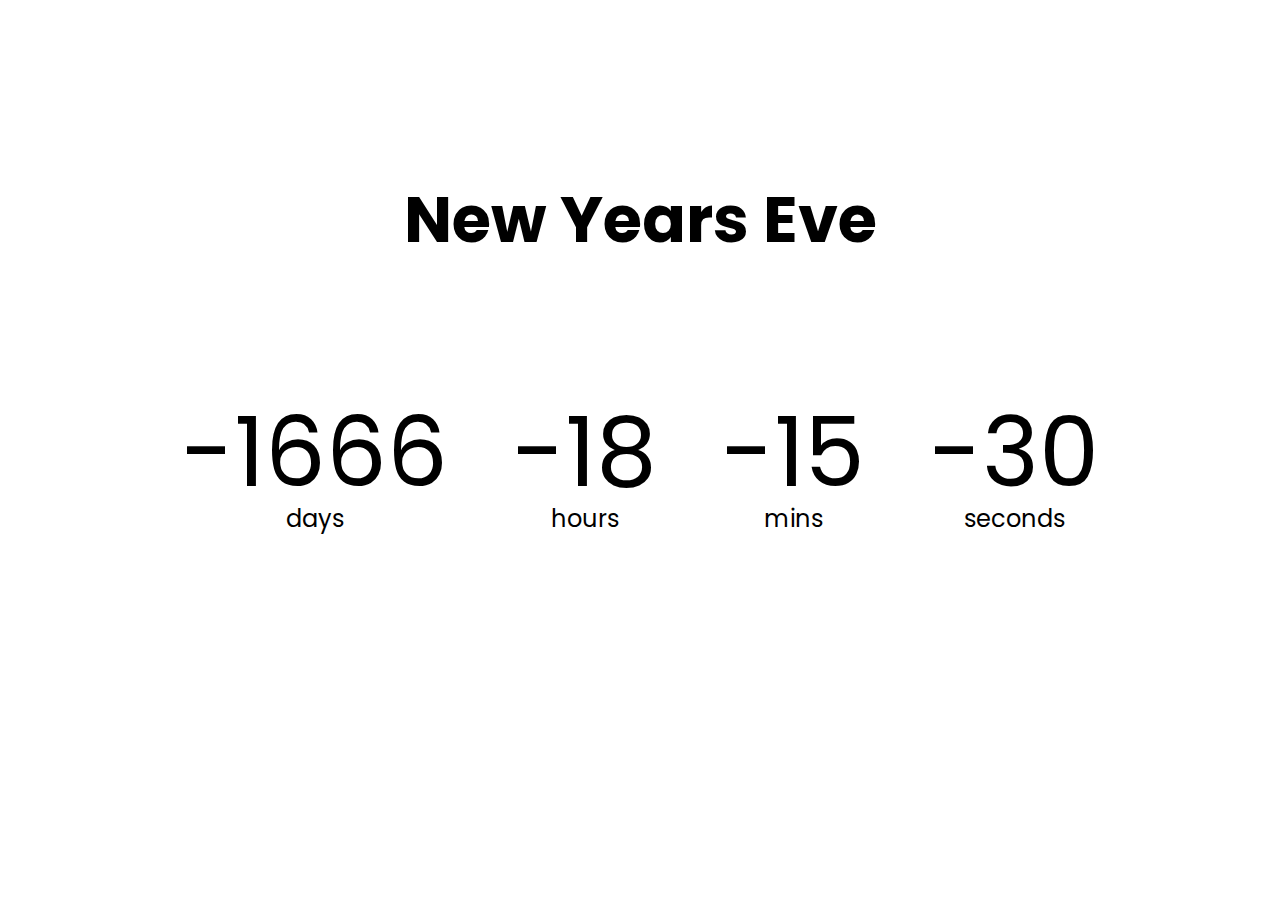
<file: countdown-timer/index.html>
<!DOCTYPE html>
<html lang="en" dir="ltr">
  <head>
    <meta charset="utf-8">
    <title>Countdown Timer</title>
    <link rel="stylesheet" href="styles.css">
    <link href="https://fonts.googleapis.com/css2?family=Poppins:wght@300;400;600&display=swap" rel="stylesheet">
    <script src="index.js" charset="utf-8" defer></script>
  </head>

  <body>

    <h1>New Years Eve</h1>

    <div class="countdown-container">
      <div class="countdown-el days-c">
        <p class="big-text" id="days">0</p>
        <span>days</span>
      </div>

      <div class="countdown-el hours-c">
        <p class="big-text" id="hours">0</p>
        <span>hours</span>
      </div>

      <div class="countdown-el mins-c">
        <p class="big-text" id="mins">0</p>
        <span>mins</span>
      </div>

      <div class="countdown-el seconds-c">
        <p class="big-text" id="seconds">0</p>
        <span>seconds</span>
      </div>
    </div>

  </body>
</html>
</file>
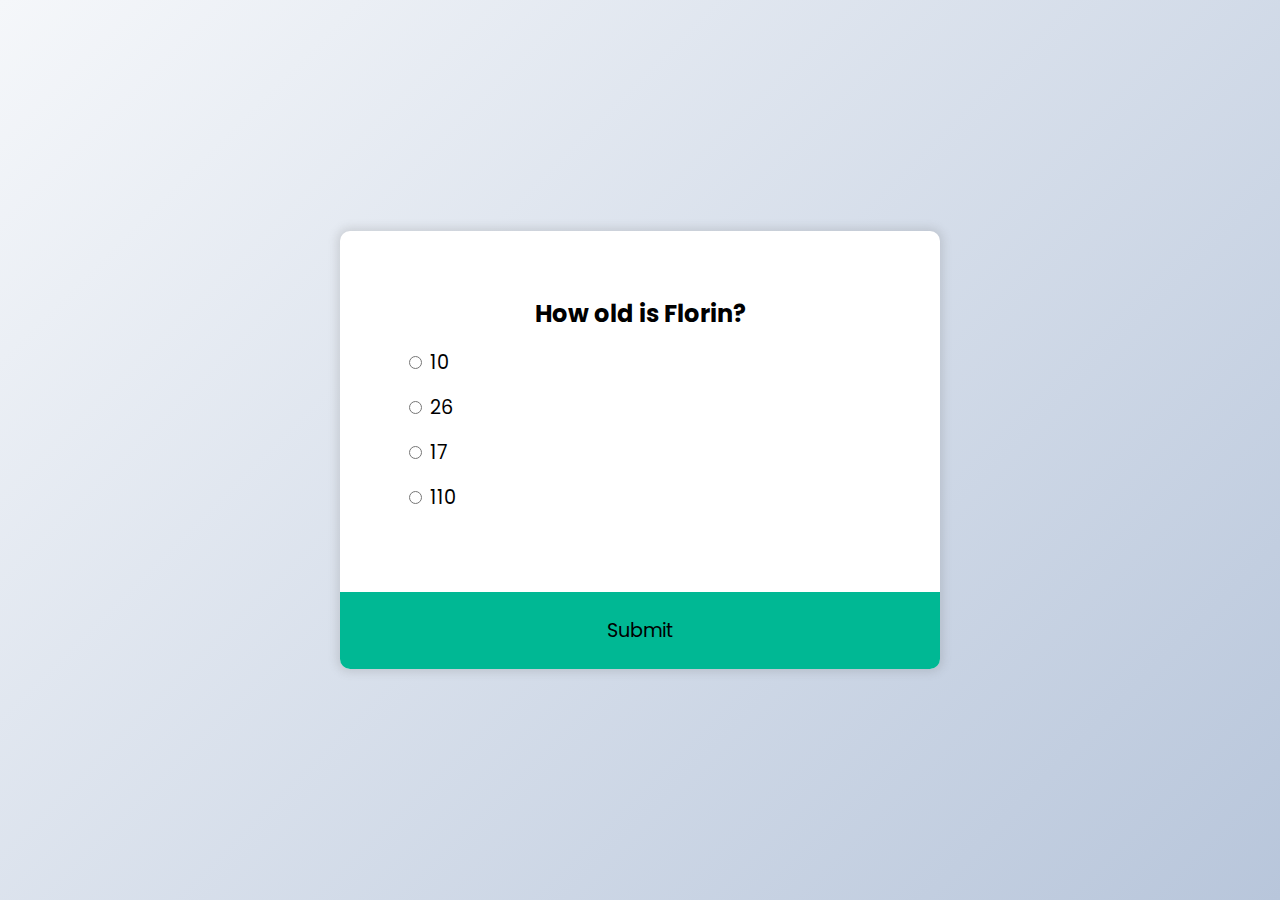
<file: quiz-app/index.html>
<!DOCTYPE html>
<html lang="en" dir="ltr">
  <head>
    <meta charset="utf-8">
    <title>Quizz app</title>
    <link rel="stylesheet" href="styles.css">
    <link href="https://fonts.googleapis.com/css2?family=Poppins:wght@300;400;600&display=swap" rel="stylesheet">
    <script src="script.js" charset="utf-8" defer></script>
  </head>
  <body>
    <div class="quiz-container" id="quiz">
      <div class="quiz-header">
        <h2 id="question">Question Text</h2>
        <ul>
          <li>
            <input type="radio" id="a" name="answer" class="answer" value="">
            <label id="a_text" for="a">Question</label>
          </li>
          <li>
            <input type="radio" id="b" name="answer" class="answer" value="">
            <label id="b_text" for="b">Question</label>
          </li>
          <li>
            <input type="radio" id="c" name="answer" class="answer" value="">
            <label id="c_text" for="c">Question</label>
          </li>
          <li>
            <input type="radio" id="c" name="answer" class="answer" value="">
            <label id="d_text" for="d">Question</label>
          </li>
        </ul>
      </div>
      <button id="submit" type="button" name="button">Submit</button>
    </div>
  </body>
</html>
</file>
<file: countdown-timer/styles.css>
* {
  box-sizing: border-box;
}

body {
  background-image: url("https://images.unsplash.com/photo-1528164344705-47542687000d?ixid=MnwxMjA3fDB8MHxwaG90by1wYWdlfHx8fGVufDB8fHx8&ixlib=rb-1.2.1&auto=format&fit=crop&w=1192&q=80");
  background-size: cover;
  background-position: center center;
  display: flex;
  flex-direction: column;
  align-items: center;
  justify-content: center;
  min-height: 100vh;
  font-family: "Poppins", sans-serif;
  margin: 0;
}

h1 {
  font-size: 4rem;
  margin-top: -12rem;
}

.countdown-container {
  display: flex;
  margin-top: 6rem;
}

.big-text {
  font-size: 6rem;
  line-height: 1;
  margin: 0 2rem;
}

.countdown-el {
  text-align: center;
}

.countdown-el:hover {
  opacity: 0.6;
  cursor: pointer;
}

.countdown-el span {
  font-size: 1.5rem;
}
</file>
<file: quiz-app/styles.css>
* {
  box-sizing: border-box;
}

body {
  background-color: #b8c6db;
  background-image: linear-gradient(315deg,
    #b8c6db 0%, #f5f7fa 100%);
  display: flex;
  align-items: center;
  justify-content: center;
  font-family: "Poppins", sans-serif;
  margin: 0;
  min-height: 100vh;
}

.quiz-container {
  background-color: #fff;
  border-radius: 10px;
  box-shadow: 0 0 10px 3px rgba(100, 100, 100, 0.2);
  overflow: hidden;
  width: 600px;
  max-width: 100%;
}

.quiz-header {
  padding: 4rem;
}

h2 {
  padding: 1px;
  text-align: center;
  margin: 0;
}

ul {
  list-style-type: none;
  padding: 0;
}

ul li {
  font-size: 1.2rem;
  margin: 1rem 0;
}

ul li label {
    cursor: pointer;
}

button {
  background-color: #00b894;
  border: none;
  color: black;
  display: block;
  font-family: inherit;
  font-size: 1.2rem;
  width: 100%;
  padding: 1.5rem;

}

button:hover {
  opacity: 0.8;
  cursor: pointer;
}
</file>
